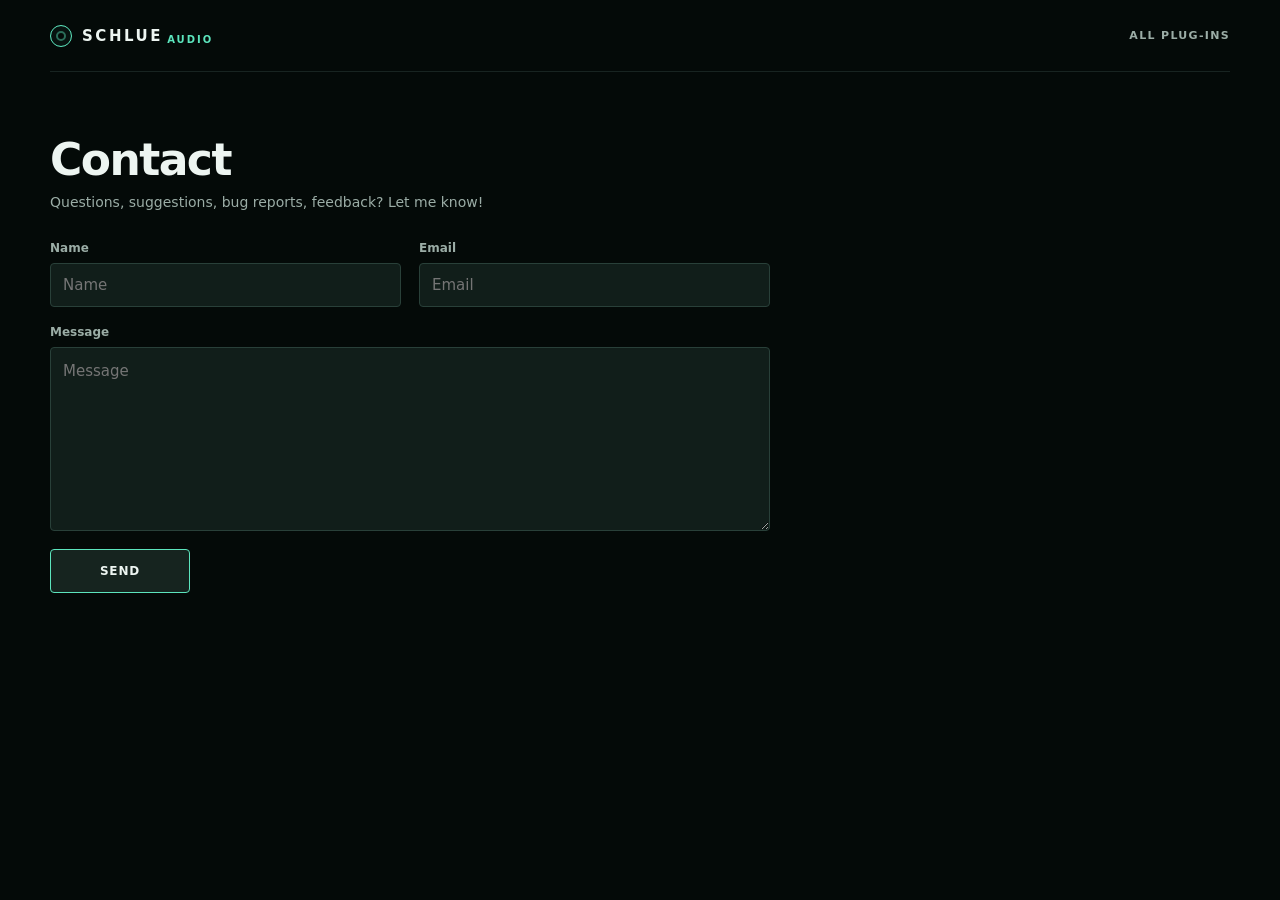
<file: contact/index.html>
<!doctype html>
<html lang="en">
  <head>
    <meta charset="utf-8">
    <meta name="viewport" content="width=device-width, initial-scale=1">
    <meta name="theme-color" content="#07120f">
    <meta name="description" content="Contact Schlue Audio with questions, suggestions, bug reports, or feedback.">
    <meta property="og:type" content="website">
    <meta property="og:url" content="https://rotnroll.github.io/schlue-audio/contact/">
    <meta property="og:title" content="Contact — Schlue Audio">
    <meta property="og:description" content="Questions, suggestions, bug reports, or feedback for Schlue Audio.">
    <meta name="twitter:card" content="summary">
    <meta name="twitter:title" content="Contact — Schlue Audio">
    <meta name="twitter:description" content="Questions, suggestions, bug reports, or feedback for Schlue Audio.">
    <link rel="canonical" href="https://rotnroll.github.io/schlue-audio/contact/">
    <link rel="icon" type="image/svg+xml" href="../assets/favicon.svg">
    <title>Contact — Schlue Audio</title>
    <link rel="stylesheet" href="../assets/site.css">
  </head>
  <body class="contact-page">
    <header class="site-header">
      <a class="brand" href="../" aria-label="Schlue Audio home">
        <span class="brand-mark" aria-hidden="true"></span>
        <span>SCHLUE</span>
        <span class="brand-sub">AUDIO</span>
      </a>
      <a class="back-link" href="../">All plug-ins</a>
    </header>

    <main>
      <section class="contact-section" aria-labelledby="contact-title">
        <h1 id="contact-title">Contact</h1>
        <p class="contact-note">Questions, suggestions, bug reports, feedback? Let me know!</p>
        <form class="contact-form" action="https://submit-form.com/O4KWFPYny">
          <div class="form-grid">
            <div class="form-field">
              <label for="name">Name</label>
              <input type="text" id="name" name="name" placeholder="Name" autocomplete="name" required>
            </div>
            <div class="form-field">
              <label for="email">Email</label>
              <input type="email" id="email" name="email" placeholder="Email" autocomplete="email" required>
            </div>
          </div>
          <div class="form-field">
            <label for="message">Message</label>
            <textarea id="message" name="message" placeholder="Message" rows="7" required></textarea>
          </div>
          <button type="submit">Send</button>
        </form>
      </section>
    </main>
  </body>
</html>
</file>
<file: assets/site.css>
:root {
  color-scheme: dark;
  --bg: #07120f;
  --bg-deep: #040a08;
  --panel: #111e1a;
  --panel-2: #16241f;
  --line: #294039;
  --line-soft: rgba(119, 153, 142, 0.18);
  --text: #edf5f1;
  --muted: #9bada6;
  --mint: #5ce5bd;
  --mint-dim: #2ca981;
  --orange: #f2944d;
  --blue: #80c7f4;
  --max: 1180px;
  --radius: 18px;
  font-family: Inter, ui-sans-serif, system-ui, -apple-system, BlinkMacSystemFont, "Segoe UI", sans-serif;
}

* { box-sizing: border-box; }

html { scroll-behavior: smooth; }

body {
  margin: 0;
  min-width: 320px;
  background: var(--bg-deep);
  color: var(--text);
  min-height: 100vh;
}

a { color: inherit; }

.site-header,
main {
  width: min(calc(100% - 40px), var(--max));
  margin-inline: auto;
}

.site-header {
  height: 72px;
  display: flex;
  align-items: center;
  justify-content: space-between;
  border-bottom: 1px solid var(--line-soft);
}

.brand {
  display: inline-flex;
  align-items: center;
  gap: 10px;
  color: var(--text);
  text-decoration: none;
  font-size: 15px;
  font-weight: 800;
  letter-spacing: 0.17em;
}

.brand-mark {
  width: 22px;
  height: 22px;
  border: 1px solid var(--mint);
  border-radius: 50%;
  box-shadow: inset 0 0 0 5px var(--bg), inset 0 0 0 7px rgba(92, 229, 189, .45);
}

.brand-sub {
  color: var(--mint);
  font-size: 10px;
  letter-spacing: 0.2em;
  margin-left: -6px;
  align-self: flex-end;
  margin-bottom: 2px;
}

.header-note {
  color: var(--muted);
  font-size: 10px;
  letter-spacing: 0.17em;
  font-weight: 700;
}

.back-link {
  color: var(--muted);
  font-size: 11px;
  font-weight: 800;
  letter-spacing: .12em;
  text-decoration: none;
  text-transform: uppercase;
  transition: color .2s ease;
}

.back-link:hover { color: var(--text); }

.product-hero {
  display: grid;
  grid-template-columns: minmax(0, 1fr) minmax(360px, .78fr);
  gap: clamp(52px, 7vw, 96px);
  align-items: center;
  padding: 64px 0 72px;
}

.product-intro { max-width: 700px; }

.hero-logo {
  display: block;
  max-width: min(500px, 82%);
  max-height: 122px;
  width: auto;
  object-fit: contain;
  object-position: left center;
  margin: 26px 0 30px;
}

.hero-logo.stager-logo { max-height: 88px; max-width: min(390px, 72%); height: auto; margin: 26px 0 30px; }
.hero-logo.rerider-logo { max-height: 78px; max-width: min(500px, 82%); height: auto; margin: 26px 0 30px; }

.product-intro h1 {
  margin: 0 0 18px;
  font-size: clamp(30px, 4vw, 46px);
  line-height: 1.1;
  letter-spacing: -.03em;
}

.product-intro .lede { font-size: 17px; max-width: 670px; }

.format-row {
  display: flex;
  flex-wrap: wrap;
  gap: 8px;
  margin: 34px 0;
}

.format-row span {
  padding: 9px 12px;
  border: 1px solid var(--line);
  border-radius: 4px;
  color: #bdcdc6;
  background: var(--panel);
  font-size: 10px;
  font-weight: 800;
  letter-spacing: .075em;
  text-transform: uppercase;
}

.format-row span:first-child { color: var(--mint); border-color: rgba(92,229,189,.45); }

.primary-action {
  display: inline-flex;
  justify-content: space-between;
  align-items: center;
  min-width: 245px;
  padding: 15px 18px;
  border: 1px solid var(--mint);
  border-radius: 4px;
  background: var(--panel-2);
  color: var(--text);
  font-size: 12px;
  font-weight: 800;
  letter-spacing: .07em;
  text-decoration: none;
  text-transform: uppercase;
  transition: background .15s ease;
}

.primary-action:hover { background: #20342d; }

.product-shot {
  position: relative;
  margin: 0;
  padding: 16px;
  border: 1px solid var(--line);
  border-radius: 6px;
  background: var(--panel);
}

.product-shot img { display: block; max-width: 100%; max-height: 660px; margin: auto; object-fit: contain; }
.wide-shot { grid-column: 2; padding: 16px; }
.wide-shot img { width: 100%; }

.screenshot-frame { position: relative; width: fit-content; max-width: 100%; margin: auto; }

.downloads-section h2 {
  margin: 0;
  font-size: clamp(28px, 4vw, 38px);
  line-height: 1.15;
  letter-spacing: -.03em;
}

.downloads-section { padding: 72px 0 90px; border-top: 1px solid var(--line-soft); }
.download-title { align-items: end; gap: 40px; }
.download-title > p { max-width: 360px; margin: 0 0 5px; color: var(--muted); line-height: 1.55; }
.downloads-list { margin-top: 46px; }
.download-loading, .download-error { padding: 28px; border: 1px solid var(--line); border-radius: 10px; color: var(--muted); background: var(--panel); }

.version-block {
  margin-bottom: 24px;
  overflow: hidden;
  border: 1px solid var(--line);
  border-radius: 6px;
  background: var(--panel);
}

.version-heading {
  display: flex;
  justify-content: space-between;
  align-items: center;
  padding: 26px 30px;
  border-bottom: 1px solid var(--line-soft);
}

.version-kicker { display: block; margin-bottom: 6px; color: var(--mint); font-size: 9px; font-weight: 800; letter-spacing: .15em; }
.version-heading h3 { margin: 0; font-size: 26px; letter-spacing: -.025em; }
.checksum-link { color: var(--muted); font-size: 11px; font-weight: 700; text-underline-offset: 4px; }
.checksum-link:hover { color: var(--mint); }

.platform-grid { display: grid; grid-template-columns: 1fr 1fr; }
.platform-card { min-width: 0; padding: 32px 30px 34px; }
.platform-card + .platform-card { border-left: 1px solid var(--line-soft); }
.platform-heading { display: flex; align-items: center; gap: 12px; }
.platform-heading h4 { margin: 0; font-size: 18px; }
.os-mark { position: relative; width: 24px; height: 24px; border: 1px solid var(--line); border-radius: 4px; background: var(--panel-2); }
.os-mark::before, .os-mark::after { content: ""; position: absolute; background: var(--mint); }
.os-mark.win64::before { inset: 5px 11px 5px 5px; }
.os-mark.win64::after { inset: 5px 5px 5px 13px; opacity: .58; }
.os-mark.macos { border-radius: 50%; }
.os-mark.macos::before { width: 8px; height: 11px; left: 8px; top: 7px; border-radius: 50% 50% 45% 45%; }
.os-mark.macos::after { width: 5px; height: 4px; left: 12px; top: 3px; border-radius: 80% 0; }
.platform-details { min-height: 34px; margin: 14px 0 24px; color: var(--muted); font-size: 12px; line-height: 1.5; }
.download-links { display: flex; flex-wrap: wrap; gap: 10px; }

.download-button {
  display: flex;
  justify-content: space-between;
  gap: 20px;
  min-width: 172px;
  padding: 13px 14px;
  border: 1px solid rgba(92,229,189,.45);
  border-radius: 4px;
  background: var(--panel-2);
  color: var(--text);
  font-size: 11px;
  font-weight: 800;
  letter-spacing: .04em;
  text-decoration: none;
  text-transform: uppercase;
  transition: border-color .2s ease, background .2s ease;
}

.download-button small { color: #9db3aa; font-size: 10px; font-weight: 600; }
.download-button:hover { border-color: var(--mint); background: #20342d; }

.error-page { padding: 72px 0; }

.eyebrow {
  display: flex;
  gap: 12px;
  align-items: center;
  margin: 0 0 22px;
  color: var(--mint);
  font-size: 11px;
  letter-spacing: 0.18em;
  font-weight: 800;
}

.eyebrow span { width: 28px; height: 1px; background: currentColor; }

h1,
h2,
h3,
p { margin-top: 0; }

h1 {
  margin-bottom: 12px;
  font-size: clamp(32px, 5vw, 44px);
  letter-spacing: -0.035em;
  line-height: 1.1;
  font-weight: 700;
}

.lede {
  max-width: 620px;
  color: var(--muted);
  font-size: 17px;
  line-height: 1.55;
}

.plugin-map {
  display: grid;
  grid-template-columns: repeat(2, minmax(0, 1fr));
  gap: 16px;
  padding: 56px 0 72px;
}

.plugin-map > .section-heading {
  grid-column: 1 / -1;
  margin-bottom: 14px;
}

.section-heading {
  display: flex;
  align-items: end;
  justify-content: space-between;
  margin-bottom: 30px;
}

.section-heading .eyebrow { margin-bottom: 8px; }

.section-heading h2 {
  margin: 0;
  font-size: clamp(28px, 4vw, 48px);
  letter-spacing: -0.04em;
}

.plugin-note {
  margin: 8px 0 0;
  color: var(--muted);
  font-size: 14px;
  line-height: 1.5;
}

.ai-disclosure {
  max-width: 540px;
  margin-top: 8px;
  color: var(--muted);
  font-size: 12px;
  line-height: 1.5;
}

.disclosure-heading {
  display: flex;
  flex-wrap: wrap;
  align-items: center;
  gap: 8px;
}

.disclosure-toggle {
  display: inline-flex;
  align-items: center;
  gap: 4px;
  padding: 0;
  border: 0;
  background: none;
  color: var(--mint);
  font: inherit;
  cursor: pointer;
}

.disclosure-toggle:hover {
  text-decoration: underline;
  text-underline-offset: 3px;
}

.disclosure-toggle svg { transition: transform .24s ease; }
.disclosure-toggle[aria-expanded="true"] svg { transform: rotate(180deg); }

.disclosure-panel {
  display: grid;
  grid-template-rows: 0fr;
  opacity: 0;
  transition: grid-template-rows .24s ease, opacity .24s ease;
}

.ai-disclosure.is-open .disclosure-panel {
  grid-template-rows: 1fr;
  opacity: 1;
}

.disclosure-panel-inner {
  min-height: 0;
  overflow: hidden;
}

.disclosure-toggle:focus-visible {
  outline: 1px solid var(--mint);
  outline-offset: 2px;
  border-radius: 2px;
}

.disclosure-panel p {
  margin: 10px 0 0;
  padding: 12px 14px;
  border: 1px solid var(--line);
  border-radius: 6px;
  background: var(--panel);
  color: #b7c7c0;
  font-size: 13px;
  line-height: 1.65;
}

.plugin-card {
  display: grid;
  grid-template-columns: minmax(0, 1fr) minmax(110px, 42%);
  align-items: center;
  min-width: 0;
  overflow: hidden;
  border: 1px solid var(--line);
  border-radius: 6px;
  background: var(--panel);
  text-decoration: none;
  transition: border-color .15s ease;
}

.plugin-card:hover,
.plugin-card:focus-visible {
  border-color: rgba(92, 229, 189, 0.7);
  outline: none;
}

.card-copy {
  align-self: stretch;
  display: flex;
  flex-direction: column;
  padding: 20px;
}

.card-copy h2 { margin: 0 0 8px; font-size: 22px; letter-spacing: -.02em; }

.plugin-meta {
  display: flex;
  justify-content: space-between;
  align-items: baseline;
  gap: 8px;
  margin-top: auto;
  padding-top: 20px;
  color: var(--muted);
  font-size: 12px;
  font-variant-numeric: tabular-nums;
  opacity: .62;
}

.plugin-download-count { text-align: right; }

.card-copy p {
  color: #b7c7c0;
  line-height: 1.55;
  font-size: 14px;
  max-width: 76ch;
  margin: 0;
}

.directory-shot {
  position: relative;
  width: 100%;
  aspect-ratio: 1;
  overflow: hidden;
  border-left: 1px solid var(--line-soft);
  background: #0b1512;
}

.directory-shot > img:not(.screenshot-backdrop),
.directory-shot .screenshot-frame {
  position: absolute;
  inset: 14px;
  width: calc(100% - 28px);
  height: calc(100% - 28px);
  margin: 0;
}

.directory-shot img:not(.screenshot-backdrop) {
  display: block;
  object-fit: contain;
}

.directory-shot .screenshot-frame img {
  width: 100%;
  height: 100%;
}

.directory-shot > img.screenshot-backdrop {
  position: absolute;
  inset: -12%;
  width: 124%;
  height: 124%;
  object-fit: cover;
  filter: blur(18px);
  opacity: .5;
  pointer-events: none;
}

.contact-section {
  max-width: 720px;
  padding: 64px 0 90px;
}

.contact-section h1 {
  margin-bottom: 8px;
}

.contact-note {
  margin: 0 0 28px;
  color: var(--muted);
  font-size: 14px;
  line-height: 1.5;
}

.contact-form {
  max-width: 720px;
}

.form-grid {
  display: grid;
  grid-template-columns: 1fr 1fr;
  gap: 18px;
}

.form-field {
  display: grid;
  gap: 8px;
  margin-bottom: 18px;
}

.contact-form label {
  color: var(--muted);
  font-size: 12px;
  font-weight: 700;
}

.contact-form input,
.contact-form textarea {
  width: 100%;
  border: 1px solid var(--line);
  border-radius: 4px;
  background: var(--panel);
  color: var(--text);
  font: inherit;
  font-size: 15px;
  line-height: 1.5;
}

.contact-form input { min-height: 44px; padding: 9px 12px; }
.contact-form textarea { min-height: 150px; padding: 12px; resize: vertical; }

.contact-form input:focus,
.contact-form textarea:focus {
  border-color: var(--mint);
  outline: 1px solid var(--mint);
  outline-offset: 1px;
}

.contact-form button {
  min-width: 140px;
  min-height: 44px;
  padding: 10px 18px;
  border: 1px solid var(--mint);
  border-radius: 4px;
  background: var(--panel-2);
  color: var(--text);
  font: inherit;
  font-size: 12px;
  font-weight: 800;
  letter-spacing: .07em;
  text-transform: uppercase;
  cursor: pointer;
}

.contact-form button:hover { background: #20342d; }

@media (max-width: 1000px) {
  .plugin-map { grid-template-columns: 1fr; }
}

@media (max-width: 820px) {
  .product-hero { grid-template-columns: 1fr; min-height: auto; }
  .product-shot { max-width: 600px; width: 100%; margin-inline: auto; }
  .wide-shot { grid-column: 1; }
  .platform-grid { grid-template-columns: 1fr; }
  .platform-card + .platform-card { border-left: 0; border-top: 1px solid var(--line-soft); }
}

@media (max-width: 560px) {
  .site-header, main { width: min(calc(100% - 24px), var(--max)); }
  .header-note { display: none; }
  .card-copy { padding: 16px; }
  .product-hero { padding: 62px 0 80px; gap: 52px; }
  .product-shot { padding: 24px 18px; }
  .downloads-section { padding: 80px 0; }
  .download-title, .version-heading { align-items: flex-start; flex-direction: column; }
  .version-heading { gap: 14px; }
  .platform-card { padding-inline: 22px; }
  .download-button { flex: 1 1 100%; }
  .form-grid { grid-template-columns: 1fr; gap: 0; }
}

@media (prefers-reduced-motion: reduce) {
  html { scroll-behavior: auto; }
  *, *::before, *::after { transition-duration: .01ms !important; }
}
</file>
